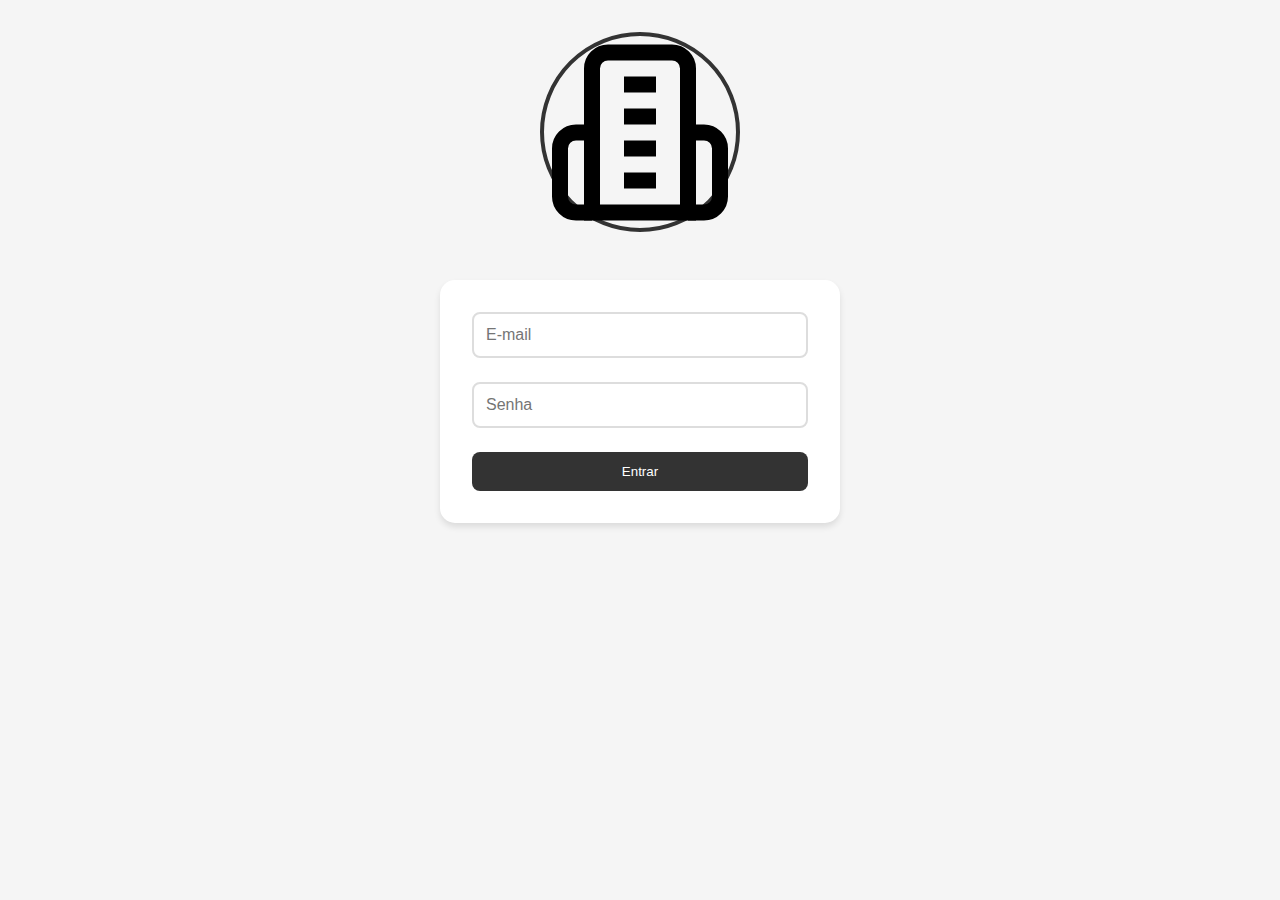
<file: Html/TesteBlackbox/index.html>
<!DOCTYPE html>
<html lang="pt-BR">
<head>
    <meta charset="UTF-8">
    <meta name="viewport" content="width=device-width, initial-scale=1.0">
    <title>Sistema de Login</title>
    <link rel="stylesheet" href="styles.css">
    <link href="https://fonts.googleapis.com/css2?family=Inter:wght@400;700&display=swap" rel="stylesheet">
</head>
<body>
    <main class="container login-container">
        <div class="logo-container">
            <div class="logo-circle">
                <svg xmlns="http://www.w3.org/2000/svg" width="335" height="335" viewBox="0 0 24 24" fill="none" stroke="currentColor" stroke-width="2">
                    <path d="M6 22V4a2 2 0 0 1 2-2h8a2 2 0 0 1 2 2v18Z"/>
                    <path d="M6 12H4a2 2 0 0 0-2 2v6a2 2 0 0 0 2 2h2"/>
                    <path d="M18 12h2a2 2 0 0 1 2 2v6a2 2 0 0 1-2 2h-2"/>
                    <path d="M10 6h4"/>
                    <path d="M10 10h4"/>
                    <path d="M10 14h4"/>
                    <path d="M10 18h4"/>
                </svg>
            </div>
        </div>

        <form id="loginForm" class="card">
            <div class="input-group">
                <input type="email" id="email" placeholder="E-mail" required>
            </div>
            <div class="input-group">
                <input type="password" id="senha" placeholder="Senha" required>
            </div>
            <button type="submit" class="submit-button">Entrar</button>
        </form>
    </main>
    <script src="scripts.js"></script>
</body>
</html>
</file>
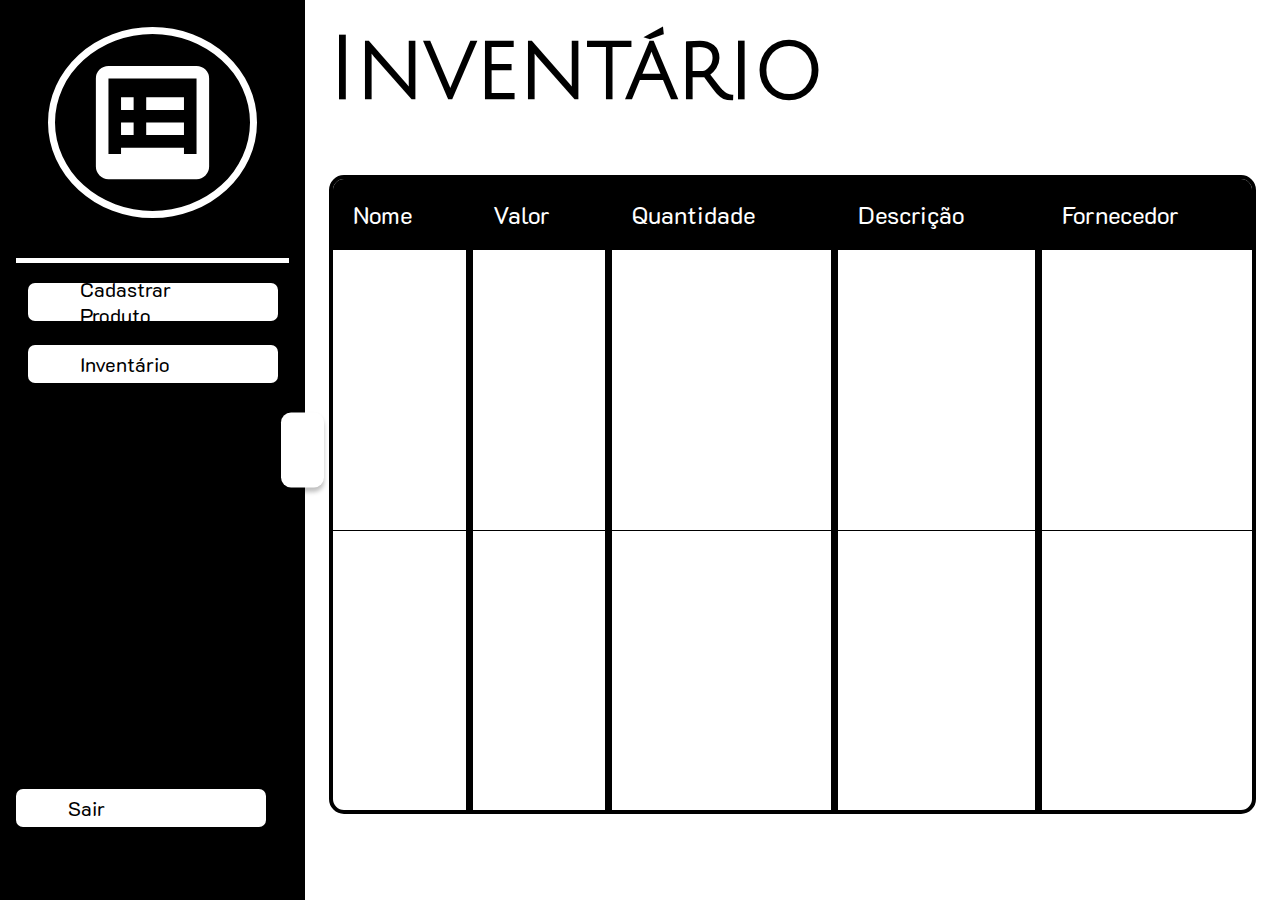
<file: Html/Inventario.html>
<!DOCTYPE html>
<html lang="en">
  <head>
    <meta charset="utf-8" />
    <title>Inventory Management</title>
    <meta name="viewport" content="width=device-width, initial-scale=1" />
    <link href="Inventario.css" rel="stylesheet" />
  </head>
  <body>
    <div class="container">
      <aside class="sidebar">
        <div class="profile">
          <div class="profile-icon">
            <i class="building-icon"></i>
          </div>
        </div>
        
        <div class="separator"></div>
        
        <nav class="menu">
          <button class="menu-item">Cadastrar Produto</button>
          <button class="menu-item">
            <i class="settings-icon"></i>
            Inventário
          </button>
        </nav>
        
        <button class="logout-btn">
          <i class="logout-icon"></i>
          Sair
        </button>

        <button class="toggle-btn">
          <div class="toggle-icon"></div>
        </button>
      </aside>

      <main class="main-content">
        <h1>Inventário</h1>
        
        <div class="separator"></div>
        
        <div class="table-container">
          <table id="inventory-table">
            <thead>
              <tr>
                <th>Nome</th>
                <th>Valor</th>
                <th>Quantidade</th>
                <th>Descrição</th>
                <th>Fornecedor</th>
              </tr>
            </thead>
            <tbody>
              <tr>
                <td></td>
                <td></td>
                <td></td>
                <td></td>
                <td></td>
              </tr>
              <tr>
                <td></td>
                <td></td>
                <td></td>
                <td></td>
                <td></td>
              </tr>
            </tbody>
          </table>
        </div>
      </main>
    </div>
    <script src="Inventario.js"></script>
  </body>
</html>
</file>
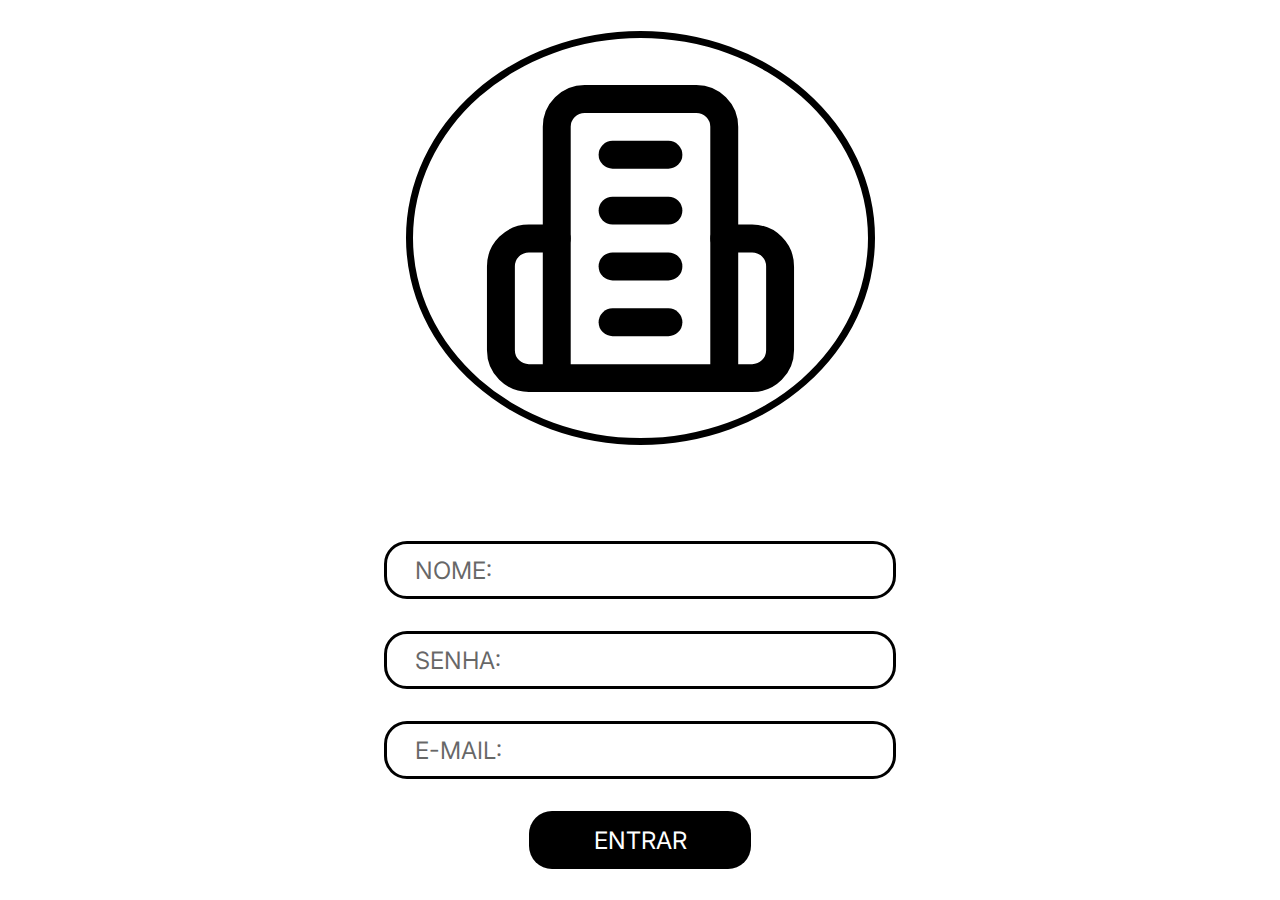
<file: Html/Login.html>
<!DOCTYPE html>
<html lang="en">
  <head>
    <meta charset="utf-8" />
    <title>Login Page</title>
    <meta name="viewport" content="width=device-width, initial-scale=1" />
    <link href="Login.css" rel="stylesheet" />
    <link href="https://fonts.googleapis.com/css?family=Inter:400" rel="stylesheet" />
  </head>
  <body>
    <main class="container">
      <div class="content">
        <!-- Logo Section -->
        <div class="logo-container">
          <div class="logo-circle">
            <svg xmlns="http://www.w3.org/2000/svg" width="335" height="335" viewBox="0 0 24 24" fill="none" stroke="currentColor" stroke-width="2" stroke-linecap="round" stroke-linejoin="round" class="building-icon">
              <path d="M6 22V4a2 2 0 0 1 2-2h8a2 2 0 0 1 2 2v18Z"/>
              <path d="M6 12H4a2 2 0 0 0-2 2v6a2 2 0 0 0 2 2h2"/>
              <path d="M18 12h2a2 2 0 0 1 2 2v6a2 2 0 0 1-2 2h-2"/>
              <path d="M10 6h4"/>
              <path d="M10 10h4"/>
              <path d="M10 14h4"/>
              <path d="M10 18h4"/>
            </svg>
          </div>
        </div>

        <!-- Login Form -->
        <div class="card">
          <form id="loginForm" class="form-content">
            <div class="input-group">
              <input type="text" id="nome" placeholder="NOME:" class="input-field" />
            </div>
            <div class="input-group">
              <input type="password" id="senha" placeholder="SENHA:" class="input-field" />
            </div>
            <div class="input-group">
              <input type="email" id="email" placeholder="E-MAIL:" class="input-field" />
            </div>
            <div class="button-container">
              <button type="submit" class="submit-button">ENTRAR</button>
            </div>
          </form>
        </div>
      </div>
    </main>
    <script src="Login.js"></script>
  </body>
</html>
</file>
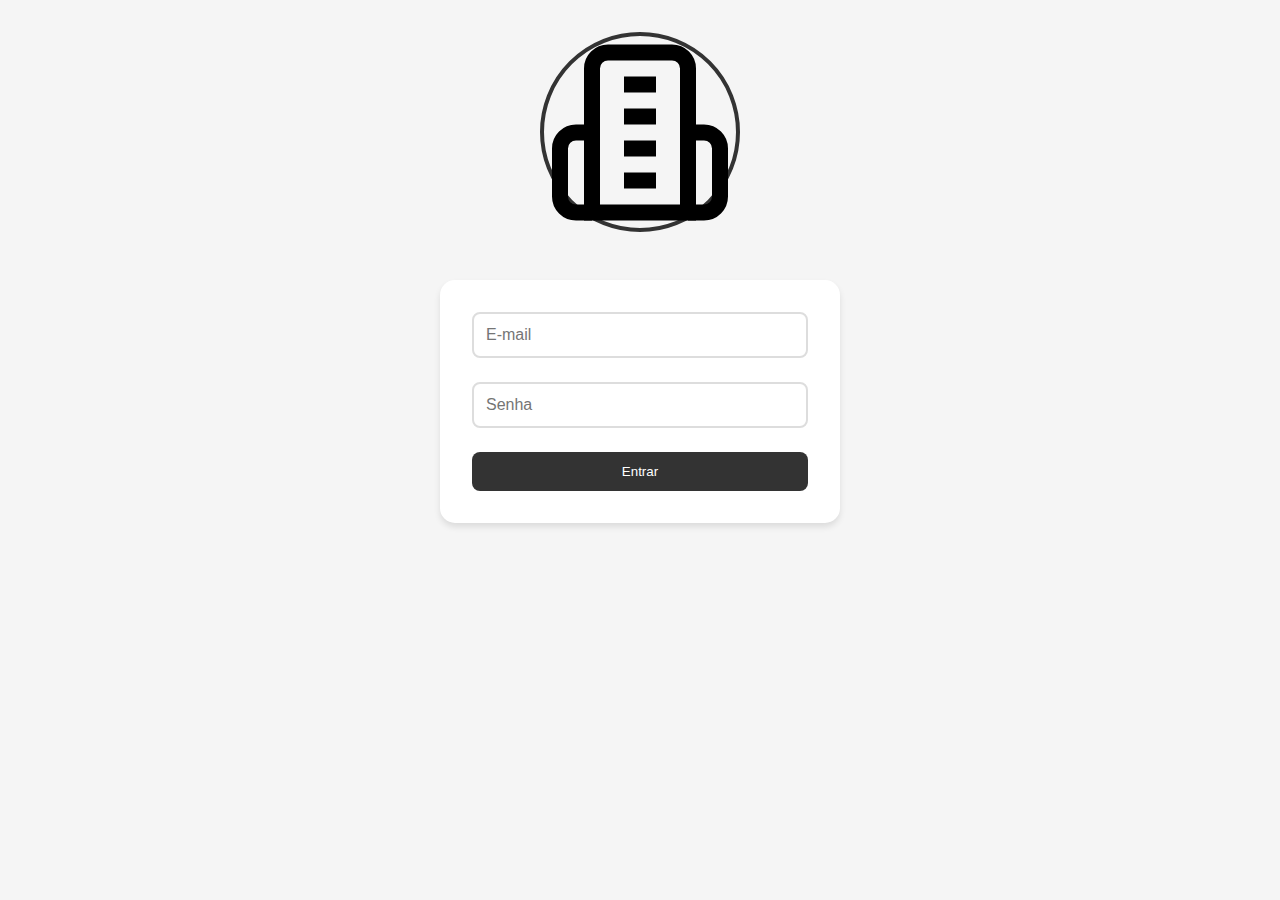
<file: Html/TesteBlackbox/cadastro.html>
<!DOCTYPE html>
<html lang="pt-BR">
<head>
    <meta charset="UTF-8">
    <meta name="viewport" content="width=device-width, initial-scale=1.0">
    <title>Cadastro de Produtos</title>
    <link rel="stylesheet" href="styles.css">
    <link href="https://fonts.googleapis.com/css2?family=Inconsolata:wght@900&display=swap" rel="stylesheet">
</head>
<body>
    <main class="container cadastro-container">
        <header class="header">
            <div class="icon-container">
                <svg xmlns="http://www.w3.org/2000/svg" width="64" height="64" viewBox="0 0 24 24" fill="none" stroke="currentColor">
                    <!-- Ícone igual ao login -->
                </svg>
            </div>
            <h1>CADASTRO DE PRODUTOS</h1>
        </header>

        <div class="content">
            <form class="form-card" id="productForm">
                <div class="form-group">
                    <label for="nome">Nome:</label>
                    <input type="text" id="nome" required>
                </div>
                <div class="form-group">
                    <label for="valor">Valor (R$):</label>
                    <input type="number" id="valor" step="0.01" required>
                </div>
                <div class="form-group">
                    <label for="quantidade">Quantidade:</label>
                    <input type="number" id="quantidade" required>
                </div>
                <div class="form-group">
                    <label for="descricao">Descrição:</label>
                    <input id="descricao" required></input>
                </div>
                <div class="form-group">
                    <label for="fornecedor">Fornecedor:</label>
                    <input type="text" id="fornecedor" required>
                </div>

                <div class="action-buttons">
                    <button type="button" class="action-button" id="btnAdicionar">Adicionar</button>
                    <button type="button" class="action-button" id="btnLimpar">Limpar</button>
                </div>
            </form>

            <div class="total-card">
                <h2>Valor Total: <span id="totalValue">R$ 0,00</span></h2>
            </div>
        </div>
    </main>
    <script src="scripts.js"></script>
</body>
</html>
</file>
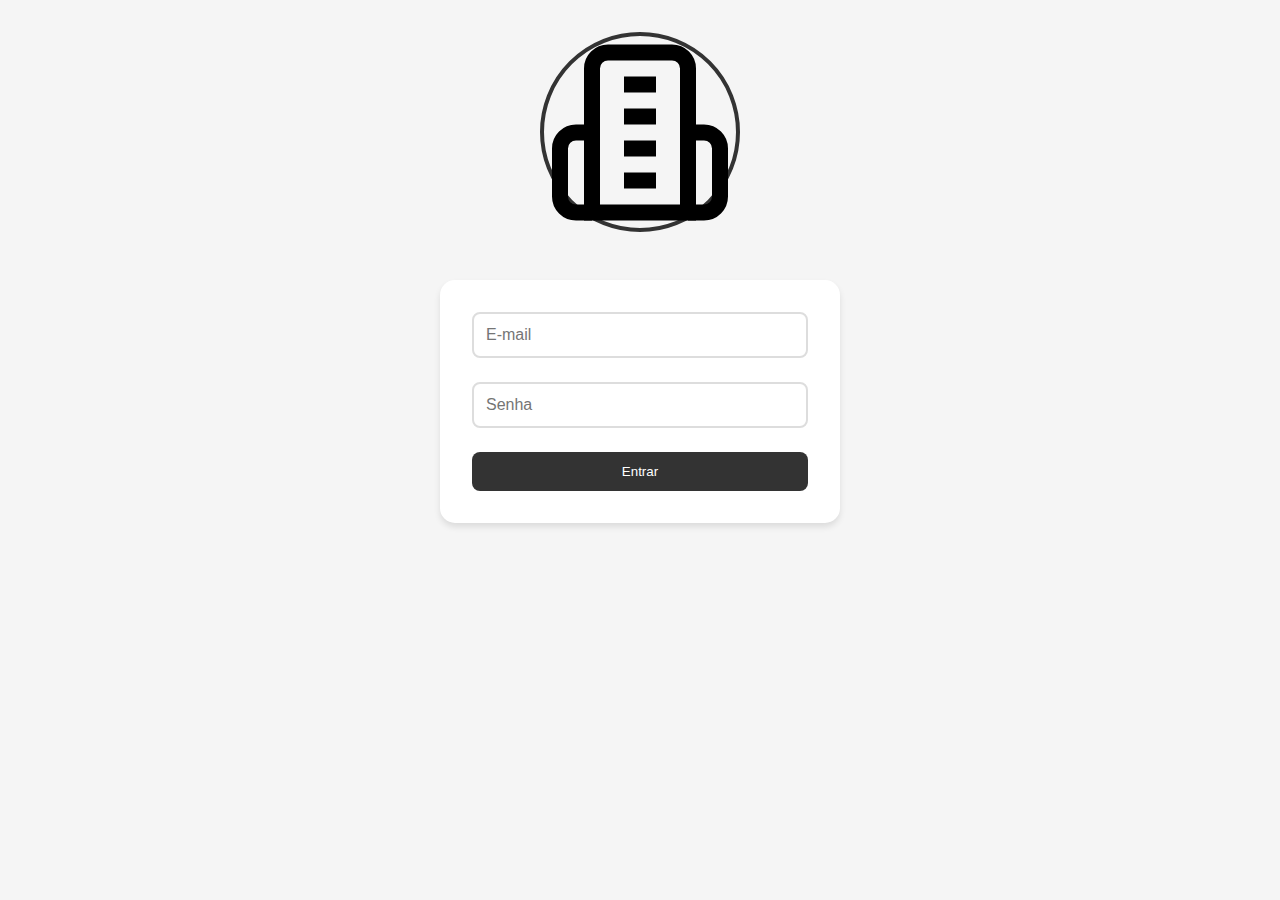
<file: Html/TesteBlackbox/inventario.html>
<!DOCTYPE html>
<html lang="pt-BR">
<head>
    <meta charset="UTF-8">
    <meta name="viewport" content="width=device-width, initial-scale=1.0">
    <title>Gestão de Inventário</title>
    <link rel="stylesheet" href="styles.css">
    <link href="https://fonts.googleapis.com/css2?family=K2D:wght@400;700&display=swap" rel="stylesheet">
</head>
<body>
    <div class="container inventario-container">
        <aside class="sidebar">
            <div class="profile">
                <div class="profile-icon">
                    <i class="building-icon"></i>
                </div>
            </div>
            
            <nav class="menu">
                <button class="menu-item" id="btnCadastro">Cadastrar Produto</button>
                <button class="menu-item active">Inventário</button>
            </nav>
            
            <button class="logout-btn" id="btnLogout">
                <i class="logout-icon"></i>
                Sair
            </button>
        </aside>

        <main class="main-content">
            <h1>Inventário</h1>
            <div class="table-container">
                <table id="inventoryTable">
                    <thead>
                        <tr>
                            <th>Nome</th>
                            <th>Valor</th>
                            <th>Quantidade</th>
                            <th>Descrição</th>
                            <th>Fornecedor</th>
                        </tr>
                    </thead>
                    <tbody id="tabelaCorpo">
                        <!-- Dados serão inseridos via JavaScript -->
                    </tbody>
                </table>
            </div>
        </main>
    </div>
    <script src="scripts.js"></script>
</body>
</html>
</file>
<file: Html/TesteBlackbox/styles.css>
/* Estilos Base */
* {
    margin: 0;
    padding: 0;
    box-sizing: border-box;
}

body {
    font-family: 'Inter', sans-serif;
    background: #f5f5f5;
}

.container {
    display: flex;
    min-height: 100vh;
    padding: 2rem;
}

/* Login */
.login-container {
    flex-direction: column;
    align-items: center;
    gap: 3rem;
}

.logo-circle {
    width: 200px;
    height: 200px;
    border: 4px solid #333;
    border-radius: 50%;
    display: flex;
    align-items: center;
    justify-content: center;
}

.card {
    background: white;
    padding: 2rem;
    border-radius: 15px;
    box-shadow: 0 4px 6px rgba(0,0,0,0.1);
    width: 100%;
    max-width: 400px;
}

.input-group {
    margin-bottom: 1.5rem;
}

input {
    width: 100%;
    padding: 12px;
    border: 2px solid #ddd;
    border-radius: 8px;
    font-size: 16px;
}

.submit-button {
    background: #333;
    color: white;
    padding: 12px 24px;
    border: none;
    border-radius: 8px;
    cursor: pointer;
    width: 100%;
}

/* Inventário */
.sidebar {
    background: #333;
    color: white;
    padding: 1.5rem;
    width: 250px;
}

.menu-item {
    background: none;
    border: none;
    color: white;
    padding: 12px;
    width: 100%;
    text-align: left;
    cursor: pointer;
}

table {
    width: 100%;
    border-collapse: collapse;
    background: white;
}

th, td {
    padding: 12px;
    text-align: left;
    border-bottom: 1px solid #ddd;
}

/* Cadastro */
.cadastro-container {
    flex-direction: column;
    gap: 2rem;
}

.form-card {
    background: white;
    padding: 2rem;
    border-radius: 15px;
    box-shadow: 0 4px 6px rgba(0,0,0,0.1);
}

.action-buttons {
    display: flex;
    gap: 1rem;
    margin-top: 2rem;
}

.total-card {
    background: #27ffc5;
    padding: 1.5rem;
    border-radius: 10px;
    margin-top: 2rem;
}

/* Responsividade */
@media (max-width: 768px) {
    .container {
        padding: 1rem;
    }
    
    .sidebar {
        width: 200px;
    }
    
    table {
        font-size: 14px;
    }
}
</file>
<file: Html/Inventario.css>
@import url("https://fonts.googleapis.com/css?family=K2D:400|Julius+Sans+One:400");

* {
  margin: 0;
  padding: 0;
  box-sizing: border-box;
}

body {
  font-family: 'K2D', sans-serif;
  background-color: white;
}

.container {
  display: flex;
  min-height: 100vh;
}

/* Sidebar Styles */
.sidebar {
  width: 305px;
  background-color: black;
  padding: 27px 16px;
  display: flex;
  flex-direction: column;
  position: fixed;
  height: 100vh;
  transition: transform 0.3s ease-in-out;
}

.sidebar.retracted {
  transform: translateX(-260px);
}

.profile {
  display: flex;
  justify-content: center;
  margin-bottom: 20px;
}

.profile-icon {
  width: 209px;
  height: 191px;
  border: 7px solid white;
  border-radius: 104.5px/95.5px;
  display: flex;
  align-items: center;
  justify-content: center;
}

.building-icon {
  width: 151px;
  height: 152px;
  background-color: white;
  mask: url('data:image/svg+xml,<svg xmlns="http://www.w3.org/2000/svg" viewBox="0 0 24 24"><path d="M3 19V5a2 2 0 0 1 2-2h14a2 2 0 0 1 2 2v14a2 2 0 0 1-2 2H5a2 2 0 0 1-2-2zm2-2h14V5H5v12zm2-9h2v2H7V8zm0 4h2v2H7v-2zm0 4h10v2H7v-2zm4-8h6v2h-6V8zm0 4h6v2h-6v-2z"/></svg>');
  -webkit-mask: url('data:image/svg+xml,<svg xmlns="http://www.w3.org/2000/svg" viewBox="0 0 24 24"><path d="M3 19V5a2 2 0 0 1 2-2h14a2 2 0 0 1 2 2v14a2 2 0 0 1-2 2H5a2 2 0 0 1-2-2zm2-2h14V5H5v12zm2-9h2v2H7V8zm0 4h2v2H7v-2zm0 4h10v2H7v-2zm4-8h6v2h-6V8zm0 4h6v2h-6v-2z"/></svg>');
}

.separator {
  width: 100%;
  height: 5px;
  background-color: white;
  margin: 20px 0;
}

.menu {
  display: flex;
  flex-direction: column;
  gap: 24px;
  align-items: center;
}

.menu-item {
  width: 250px;
  height: 38px;
  background-color: white;
  border: none;
  border-radius: 7px;
  font-family: 'K2D', sans-serif;
  font-size: 20px;
  padding: 0 52px;
  text-align: left;
  cursor: pointer;
  display: flex;
  align-items: center;
}

.logout-btn {
  width: 250px;
  height: 38px;
  background-color: white;
  border: none;
  border-radius: 7px;
  font-family: 'K2D', sans-serif;
  font-size: 20px;
  padding: 0 52px;
  text-align: left;
  cursor: pointer;
  display: flex;
  align-items: center;
  margin-top: auto;
  margin-bottom: 46px;
}

.toggle-btn {
  position: absolute;
  right: -45px;
  top: 50%;
  transform: translateY(-50%);
  width: 95px;
  height: 95px;
  background: none;
  border: none;
  cursor: pointer;
  padding: 0;
}

.toggle-icon {
  width: 43px;
  height: 75px;
  background-color: white;
  border-radius: 10px;
  box-shadow: 0px 4px 4px rgba(0, 0, 0, 0.25);
  position: relative;
  left: 26px;
  transition: transform 0.3s ease-in-out;
}

.sidebar.retracted .toggle-icon {
  transform: rotate(180deg);
}

/* Main Content Styles */
.main-content {
  margin-left: 305px;
  padding: 24px;
  flex-grow: 1;
  transition: margin-left 0.3s ease-in-out;
}

.main-content.expanded {
  margin-left: 45px;
}

h1 {
  font-family: 'Julius Sans One', sans-serif;
  font-size: 86px;
  margin-bottom: 16px;
}

.table-container {
  border: 4px solid black;
  border-radius: 15px;
  overflow: hidden;
  margin-top: 32px;
}

table {
  width: 100%;
  border-collapse: collapse;
}

thead {
  background-color: black;
}

th {
  color: white;
  font-weight: normal;
  font-size: 24px;
  padding: 20px;
  text-align: left;
  border-right: 7px solid black;
}

th:last-child {
  border-right: none;
}

td {
  padding: 20px;
  border-right: 7px solid black;
  height: 280px;
}

td:last-child {
  border-right: none;
}

tr {
  border-bottom: 1px solid black;
}

tr:last-child {
  border-bottom: none;
}
</file>
<file: Html/Login.css>
* {
    margin: 0;
    padding: 0;
    box-sizing: border-box;
    font-family: 'Inter', sans-serif;
  }
  
  .container {
    background-color: white;
    min-height: 100vh;
    width: 100%;
    display: flex;
    justify-content: center;
    align-items: center;
  }
  
  .content {
    width: 100%;
    max-width: 1440px;
    display: flex;
    flex-direction: column;
    align-items: center;
    padding: 0 1rem;
  }
  
  .logo-container {
    position: relative;
    margin-bottom: 6rem;
  }
  
  .logo-circle {
    width: 469px;
    height: 414px;
    display: flex;
    align-items: center;
    justify-content: center;
    border: 7px solid black;
    border-radius: 234.5px/207px;
  }
  
  .building-icon {
    width: 335px;
    height: 335px;
    color: black;
  }
  
  .card {
    width: 100%;
    max-width: 512px;
  }
  
  .form-content {
    display: flex;
    flex-direction: column;
    gap: 2rem;
  }
  
  .input-field {
    width: 100%;
    height: 58px;
    border-radius: 23px;
    border: 3px solid black;
    padding: 0 1.75rem;
    font-size: 1.5rem;
    color: rgba(0, 0, 0, 0.6);
  }
  
  .input-field::placeholder {
    color: rgba(0, 0, 0, 0.6);
  }
  
  .button-container {
    display: flex;
    justify-content: center;
  }
  
  .submit-button {
    width: 222px;
    height: 58px;
    border-radius: 23px;
    background-color: black;
    color: white;
    border: none;
    font-size: 1.5rem;
    cursor: pointer;
    transition: background-color 0.2s;
  }
  
  .submit-button:hover {
    background-color: rgba(0, 0, 0, 0.9);
  }
  
  @media (max-width: 768px) {
    .logo-circle {
      width: 300px;
      height: 300px;
    }
  
    .building-icon {
      width: 200px;
      height: 200px;
    }
  }
</file>
